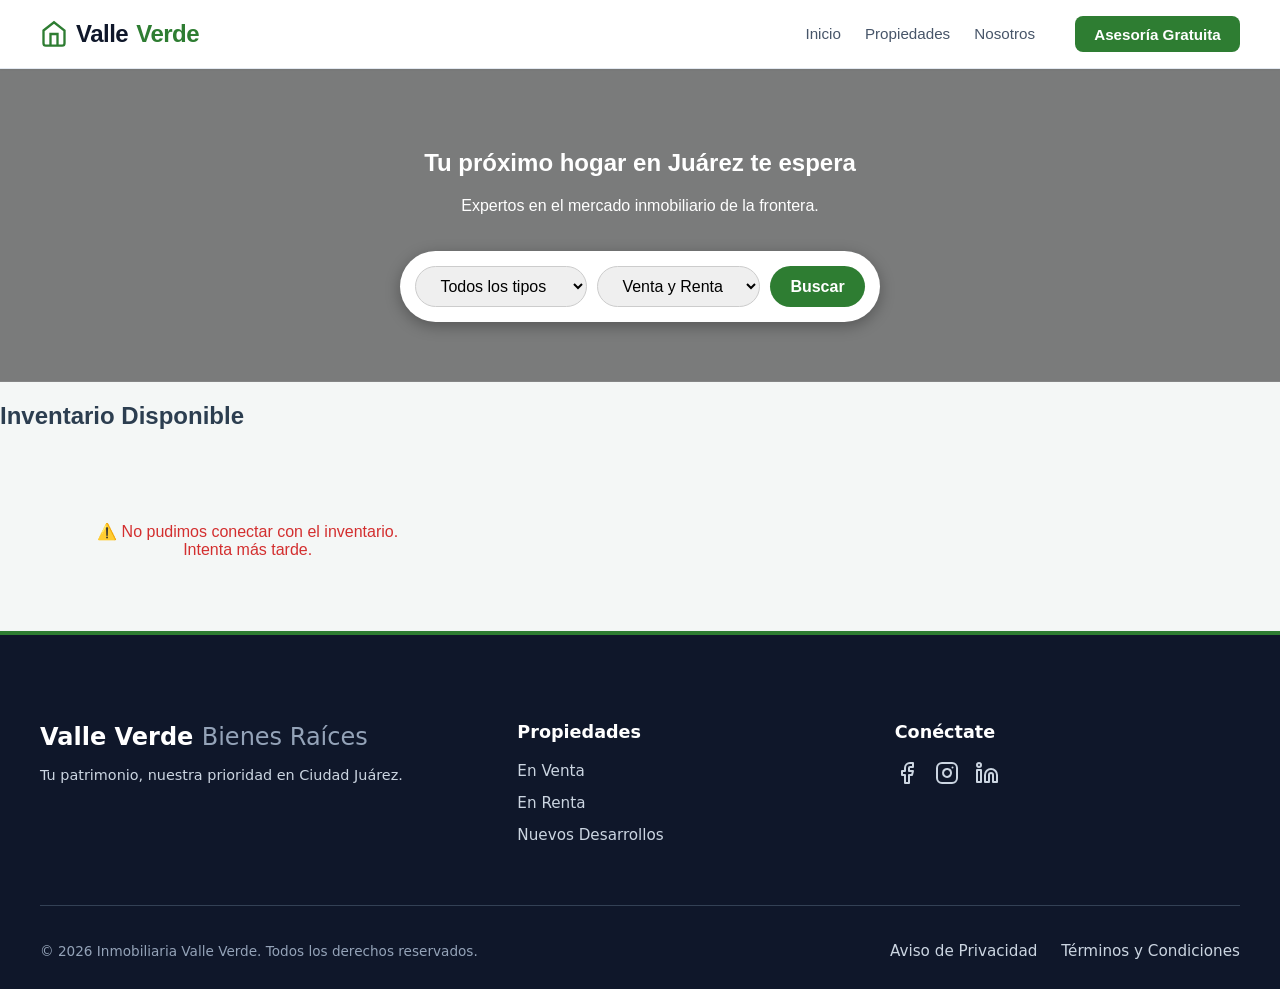
<file: index.html>
<!DOCTYPE html>
<html lang="es">
<head>
    <meta charset="UTF-8">
    <meta name="viewport" content="width=device-width, initial-scale=1.0">
    <title>Inmobiliaria Valle Verde | Plataforma Inmobiliaria</title>
    <link rel="stylesheet" href="style.css">
    <script src="main.js" defer></script>
</head>
<body>

    <header class="site-header" id="main-header">
        <div class="header-container">
        
        <a href="/" class="header-logo">
        <svg class="logo-icon" viewBox="0 0 24 24" width="28" height="28" stroke="currentColor" stroke-width="2" fill="none"><path d="M3 9l9-7 9 7v11a2 2 0 0 1-2 2H5a2 2 0 0 1-2-2z"></path><polyline points="9 22 9 12 15 12 15 22"></polyline></svg>
        Valle<span>Verde</span>
        </a>

        <button class="mobile-menu-btn" id="mobile-menu-btn" aria-label="Abrir menú">
        <svg viewBox="0 0 24 24" width="28" height="28" stroke="currentColor" stroke-width="2" fill="none"><line x1="3" y1="12" x2="21" y2="12"></line><line x1="3" y1="6" x2="21" y2="6"></line><line x1="3" y1="18" x2="21" y2="18"></line></svg>
        </button>

        <nav class="main-nav" id="main-nav">
        <ul class="nav-list">
            <li><a href="#inicio" class="nav-link">Inicio</a></li>
            <li><a href="#propiedades" class="nav-link">Propiedades</a></li>
            <li><a href="#nosotros" class="nav-link">Nosotros</a></li>
        </ul>
        
        <div class="header-actions">
            <a href="#contacto" class="btn-primary">Asesoría Gratuita</a>
        </div>
        </nav>

        </div>
    </header>

    <section id="inicio" class="hero">
        <h1>Tu próximo hogar en Juárez te espera</h1>
        <p>Expertos en el mercado inmobiliario de la frontera.</p>
        
        <div class="filter-bar">
            <select id="filtro-tipo">
                <option value="todos">Todos los tipos</option>
                <option value="casa">Casas</option>
                <option value="departamento">Departamentos</option>
                <option value="local">Locales</option>
                <option value="terreno">Terrenos</option>
                
            </select>
            <select id="filtro-operacion">
                <option value="todos">Venta y Renta</option>
                <option value="venta">Venta</option>
                <option value="renta">Renta</option>
            </select>
            <button onclick="aplicarFiltros()">Buscar</button>
        </div>
    </section>

    <main class="container">
        <h2 id="propiedades">Inventario Disponible</h2>
        <div class="propiedades-grid" id="lista-propiedades">
            </div>
    </main>

    <div id="modal-lead" class="modal">
        <div class="modal-content">
            <span class="close" onclick="cerrarModal()">&times;</span>
            <h3>Me interesa esta propiedad</h3>
            <p id="propiedad-seleccionada-nombre" style="color: var(--color-secundario); font-weight: bold;"></p>
            
            <form id="form-lead">
                <input type="hidden" id="propiedad-id">
                <input type="text" id="nombre" placeholder="Tu nombre completo" required>
                <input type="email" id="email" placeholder="Correo electrónico" required>
                <input type="tel" id="telefono" placeholder="WhatsApp / Teléfono" required>
                <textarea id="notas" placeholder="¿Tienes alguna duda específica?"></textarea>
                <button type="submit">Enviar Información</button>
            </form>
        </div>
    </div>

    <footer class="site-footer">
  <div class="footer-container">
    
    <div class="footer-brand">
      <h3 class="footer-logo">Valle Verde <span>Bienes Raíces</span></h3>
      <p class="footer-tagline">Tu patrimonio, nuestra prioridad en Ciudad Juárez.</p>
    </div>

    <div class="footer-links">
      <h4>Propiedades</h4>
      <ul>
        <li><a href="#en-venta">En Venta</a></li>
        <li><a href="#en-renta">En Renta</a></li>
        <li><a href="#desarrollos">Nuevos Desarrollos</a></li>
      </ul>
    </div>

    <div class="footer-social">
      <h4>Conéctate</h4>
      <div class="social-icons">
        <a href="#" target="_blank" aria-label="Facebook de Valle Verde" class="icon-link">
          <svg viewBox="0 0 24 24" width="24" height="24" stroke="currentColor" stroke-width="2" fill="none" stroke-linecap="round" stroke-linejoin="round"><path d="M18 2h-3a5 5 0 0 0-5 5v3H7v4h3v8h4v-8h3l1-4h-4V7a1 1 0 0 1 1-1h3z"></path></svg>
        </a>
        <a href="#" target="_blank" aria-label="Instagram de Valle Verde" class="icon-link">
          <svg viewBox="0 0 24 24" width="24" height="24" stroke="currentColor" stroke-width="2" fill="none" stroke-linecap="round" stroke-linejoin="round"><rect x="2" y="2" width="20" height="20" rx="5" ry="5"></rect><path d="M16 11.37A4 4 0 1 1 12.63 8 4 4 0 0 1 16 11.37z"></path><line x1="17.5" y1="6.5" x2="17.51" y2="6.5"></line></svg>
        </a>
        <a href="#" target="_blank" aria-label="LinkedIn de Valle Verde" class="icon-link">
          <svg viewBox="0 0 24 24" width="24" height="24" stroke="currentColor" stroke-width="2" fill="none" stroke-linecap="round" stroke-linejoin="round"><path d="M16 8a6 6 0 0 1 6 6v7h-4v-7a2 2 0 0 0-2-2 2 2 0 0 0-2 2v7h-4v-7a6 6 0 0 1 6-6z"></path><rect x="2" y="9" width="4" height="12"></rect><circle cx="4" cy="4" r="2"></circle></svg>
        </a>
      </div>
    </div>

  </div>
  
  <div class="footer-bottom">
    <p>&copy; 2026 Inmobiliaria Valle Verde. Todos los derechos reservados.</p>
    <div class="legal-links">
      <a href="#privacidad">Aviso de Privacidad</a>
      <a href="#terminos">Términos y Condiciones</a>
    </div>
  </div>
</footer>

</body>
</html>
</file>
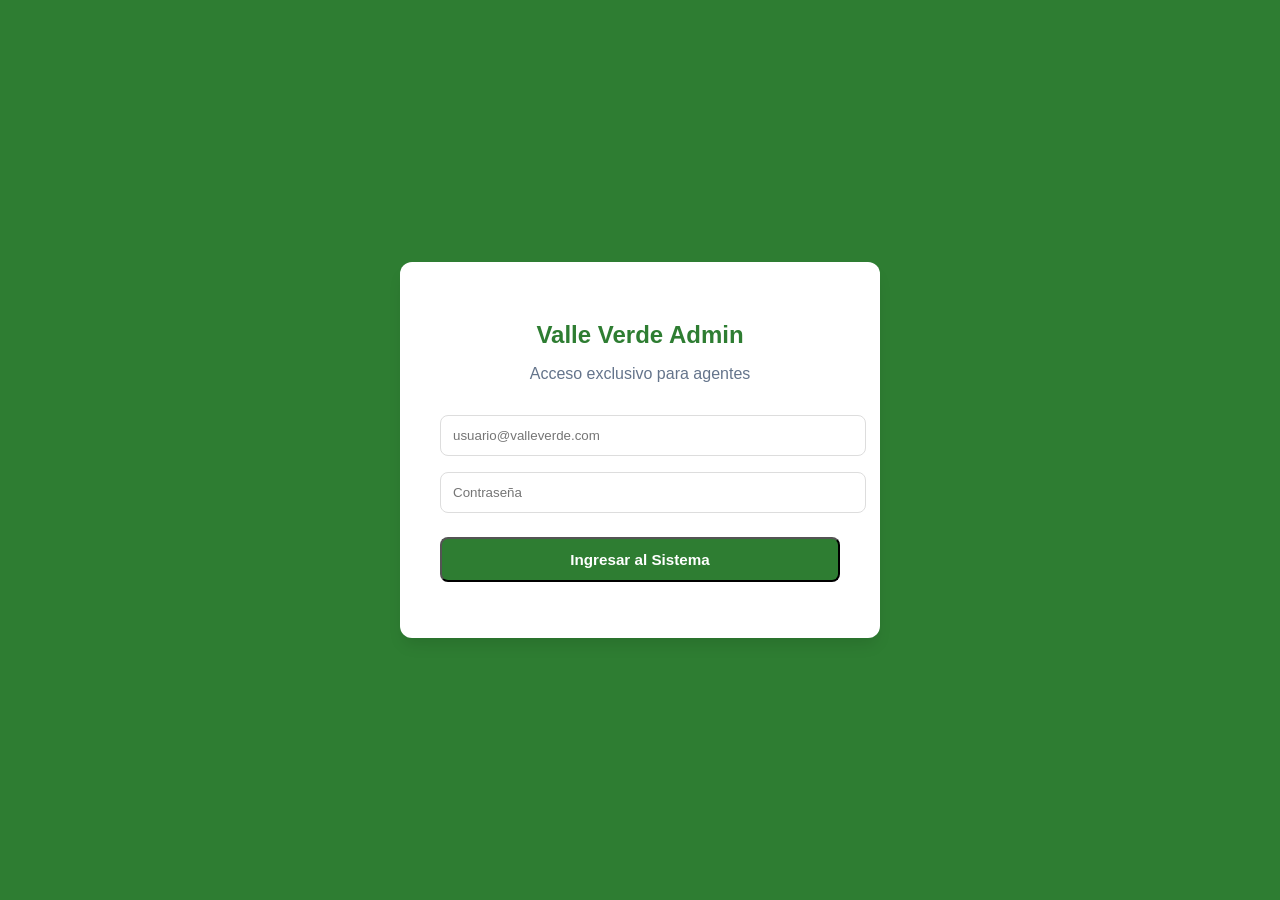
<file: dashboard.html>
<!DOCTYPE html>
<html lang="es">
<head>
    <meta charset="UTF-8">
    <meta name="viewport" content="width=device-width, initial-scale=1.0">
    <title>Dashboard | Inmobiliaria Valle Verde</title>
    <link rel="stylesheet" href="style.css">
    <style>
        /* Estilos específicos inline para el Login Overlay */
        #login-overlay {
            position: fixed; top: 0; left: 0; width: 100%; height: 100%;
            background: var(--color-brand-primary);
            display: flex; justify-content: center; align-items: center;
            z-index: 2000;
        }
        .login-card {
            background: white; padding: 2.5rem; border-radius: var(--radius-lg);
            width: 100%; max-width: 400px; box-shadow: var(--shadow-lg); text-align: center;
        }
        .hidden { display: none !important; }
    </style>
</head>
<body>

    <!-- 1. PANTALLA DE LOGIN -->
    <div id="login-overlay">
        <div class="login-card">
            <h2 style="color: var(--color-brand-primary); margin-bottom: 0.5rem;">Valle Verde Admin</h2>
            <p style="color: var(--color-text-muted); margin-bottom: 2rem;">Acceso exclusivo para agentes</p>
            
            <form id="login-form">
                <input type="email" id="email" placeholder="usuario@valleverde.com" required 
                       style="width: 100%; padding: 12px; margin-bottom: 1rem; border: 1px solid #ddd; border-radius: 8px;">
                <input type="password" id="password" placeholder="Contraseña" required 
                       style="width: 100%; padding: 12px; margin-bottom: 1.5rem; border: 1px solid #ddd; border-radius: 8px;">
                <button type="submit" class="btn-primary" style="width: 100%; padding: 12px;">Ingresar al Sistema</button>
            </form>
            <p id="login-error" style="color: #d32f2f; margin-top: 1rem; font-size: 0.9rem;"></p>
        </div>
    </div>

    <!-- 2. LAYOUT DEL DASHBOARD -->
    <div class="dashboard-layout hidden" id="dashboard-app">
        <!-- Sidebar -->
        <aside class="sidebar">
            <div style="margin-bottom: 2rem; padding-left: 1rem;">
                <h3 style="color: var(--color-brand-primary); margin: 0;">Valle Verde</h3>
                <span style="font-size: 0.8rem; color: var(--color-text-muted);">Panel de Control</span>
            </div>
            
            <ul class="sidebar-menu">
                <li><a href="#" class="sidebar-link active">📊 Resumen</a></li>
                <li><a href="#" class="sidebar-link">👥 Leads (CRM)</a></li>
                <li><a href="#" class="sidebar-link">🏠 Propiedades</a></li>
                <li><a href="#" class="sidebar-link">👔 Agentes</a></li>
            </ul>

            <div style="margin-top: auto; padding: 1rem;">
                <button onclick="logout()" style="background: none; border: none; color: #d32f2f; cursor: pointer; font-weight: 600;">
                    ← Cerrar Sesión
                </button>
            </div>
        </aside>

        <!-- Main Content -->
        <main style="padding: 2rem; background-color: #f8fafc;">
            <header style="display: flex; justify-content: space-between; align-items: center; margin-bottom: 2rem;">
                <h1 style="margin: 0; font-size: 1.8rem;">Hola, <span id="user-name">Agente</span> 👋</h1>
                <span style="background: white; padding: 0.5rem 1rem; border-radius: 20px; font-size: 0.9rem; border: 1px solid #e2e8f0;">
                    📅 <span id="current-date">Hoy</span>
                </span>
            </header>

            <!-- KPIs -->
            <div class="stat-grid">
                <div class="stat-card">
                    <div class="stat-label">Leads Nuevos</div>
                    <div class="stat-value">12</div>
                    <div style="color: var(--color-success-text); font-size: 0.85rem; margin-top: 0.5rem;">↑ 4 hoy</div>
                </div>
                <div class="stat-card">
                    <div class="stat-label">Propiedades Activas</div>
                    <div class="stat-value">28</div>
                </div>
                <div class="stat-card">
                    <div class="stat-label">Cierres del Mes</div>
                    <div class="stat-value">3</div>
                </div>
            </div>

            <!-- Tabla Reciente -->
            <div class="card" style="padding: 0; border: none; box-shadow: var(--shadow-sm);">
                <div style="padding: 1.5rem; border-bottom: 1px solid var(--color-border); display: flex; justify-content: space-between;">
                    <h3 style="margin: 0;">Últimos Interesados</h3>
                    <button class="btn-primary" style="padding: 0.4rem 1rem; font-size: 0.85rem;">Ver Todos</button>
                </div>
                <table class="data-table" style="margin-top: 0; border-radius: 0;">
                    <thead>
                        <tr>
                            <th>Nombre</th>
                            <th>Interés</th>
                            <th>Fecha</th>
                            <th>Estado</th>
                            <th>Acción</th>
                        </tr>
                    </thead>
                    <tbody id="leads-table-body">
                        <!-- Se llenará con JS -->
                        <tr><td colspan="5" style="text-align:center;">Cargando datos...</td></tr>
                    </tbody>
                </table>
            </div>
        </main>
    </div>

    <script>
        const API_URL = 'https://valle-verde-plataforma-dev.onrender.com/api'; // Ajustar a localhost en dev
        
        // Lógica de Login
        document.getElementById('login-form').addEventListener('submit', async (e) => {
            e.preventDefault();
            const email = document.getElementById('email').value;
            const password = document.getElementById('password').value;
            const errorMsg = document.getElementById('login-error');

            try {
                const res = await fetch(`${API_URL}/auth/login`, {
                    method: 'POST',
                    headers: { 'Content-Type': 'application/json' },
                    body: JSON.stringify({ email, password })
                });
                
                const data = await res.json();

                if (res.ok) {
                    localStorage.setItem('vv_token', data.data.token);
                    localStorage.setItem('vv_user', data.data.nombre);
                    iniciarDashboard(data.data.nombre);
                } else {
                    errorMsg.innerText = data.message || 'Error de acceso';
                }
            } catch (err) {
                errorMsg.innerText = 'Error de conexión con el servidor.';
            }
        });

        function iniciarDashboard(nombre) {
            document.getElementById('login-overlay').classList.add('hidden');
            document.getElementById('dashboard-app').classList.remove('hidden');
            document.getElementById('user-name').innerText = nombre;
            
            const options = { weekday: 'long', year: 'numeric', month: 'long', day: 'numeric' };
            document.getElementById('current-date').innerText = new Date().toLocaleDateString('es-MX', options);
            
            cargarLeads();
        }

        async function cargarLeads() {
            const tbody = document.getElementById('leads-table-body');
            try {
                const token = localStorage.getItem('vv_token');
                const res = await fetch(`${API_URL}/leads`, {
                    headers: {
                        'Authorization': token,
                        'Content-Type': 'application/json'
                    }
                });
                const json = await res.json();
                
                if (json.status === 'success' && json.data.length > 0) {
                    tbody.innerHTML = json.data.map(lead => {
                        const propiedad = lead.propiedades ? lead.propiedades.titulo : 'Propiedad General';
                        const fecha = new Date(lead.created_at).toLocaleDateString('es-MX');
                        
                        return `
                            <tr>
                                <td>${lead.nombre}<br><small style="color:#666">${lead.email}</small></td>
                                <td>${propiedad}</td>
                                <td>${fecha}</td>
                                <td><span class="badge badge-venta">Nuevo</span></td>
                                <td>
                                    <a href="tel:${lead.telefono}" style="color: var(--color-brand-primary); text-decoration:none; font-weight: bold;">Llamar</a>
                                </td>
                            </tr>
                        `;
                    }).join('');
                } else {
                    tbody.innerHTML = '<tr><td colspan="5" style="text-align:center; padding: 2rem;">No hay leads registrados aún.</td></tr>';
                }
            } catch (error) {
                console.error(error);
                tbody.innerHTML = '<tr><td colspan="5" style="text-align:center; color: red;">Error al cargar leads.</td></tr>';
            }
        }

        function logout() {
            localStorage.removeItem('vv_token');
            location.reload();
        }

        // Auto-login simple para desarrollo
        if (localStorage.getItem('vv_token')) {
            iniciarDashboard(localStorage.getItem('vv_user') || 'Agente');
        }
    </script>
</body>
</html>
</file>
<file: style.css>
/* ==========================================
   DESIGN SYSTEM: INMOBILIARIA VALLE VERDE
   Tokens & Variables Globales
   ========================================== */
:root {
    /* Brand Colors */
    --color-brand-primary: #2e7d32;   /* Verde Bosque */
    --color-brand-secondary: #4caf50; /* Verde Vibrante */
    --color-brand-accent: #e67e22;    /* Naranja CTA */
    --color-brand-accent-hover: #d35400;

    /* Neutral Colors */
    --color-surface-bg: #f4f7f6;
    --color-surface-card: #ffffff;
    --color-text-main: #2c3e50;
    --color-text-muted: #64748b;
    --color-border: #e2e8f0;

    /* Feedback Colors */
    --color-success-bg: #dcfce7;
    --color-success-text: #166534;
    --color-info-bg: #e0f2fe;
    --color-info-text: #0284c7;

    /* Spacing & Layout */
    --radius-md: 8px;
    --radius-lg: 12px;
    --shadow-sm: 0 1px 2px 0 rgba(0, 0, 0, 0.05);
    --shadow-md: 0 4px 6px -1px rgba(0, 0, 0, 0.1);
    --shadow-lg: 0 10px 15px -3px rgba(0, 0, 0, 0.1);
}

body {
    font-family: 'Segoe UI', Tahoma, Geneva, Verdana, sans-serif;
    background-color: var(--color-surface-bg);
    margin: 0;
    color: var(--color-text-main);
}

/* ==========================================
   ESTILOS DEL HEADER
   ========================================== */
.site-header {
  background-color: #ffffff;
  border-bottom: 1px solid var(--color-border);
  position: sticky;
  top: 0;
  z-index: 1000;
  box-shadow: var(--shadow-sm);
}

.header-container {
  max-width: 1200px;
  margin: 0 auto;
  padding: 1rem 2rem;
  display: flex;
  justify-content: space-between;
  align-items: center;
}

.header-logo {
  display: flex;
  align-items: center;
  gap: 0.5rem;
  font-size: 1.5rem;
  font-weight: 800;
  color: #0f172a; 
  text-decoration: none;
  letter-spacing: -0.5px;
}

.header-logo span {
  color: var(--color-brand-primary);
}

.logo-icon {
  color: var(--color-brand-primary);
}

.main-nav {
  display: flex;
  align-items: center;
  gap: 2.5rem;
}

.nav-list {
  display: flex;
  list-style: none;
  gap: 1.5rem;
  margin: 0;
  padding: 0;
}

.nav-link {
  color: #475569;
  text-decoration: none;
  font-weight: 500;
  font-size: 0.95rem;
  transition: color 0.2s ease;
}

.nav-link:hover {
  color: var(--color-brand-primary);
}

.btn-primary {
  background-color: var(--color-brand-primary);
  color: #ffffff;
  padding: 0.6rem 1.2rem;
  border-radius: var(--radius-md);
  text-decoration: none;
  font-weight: 600;
  font-size: 0.95rem;
  transition: background-color 0.2s ease, transform 0.1s ease;
  display: inline-block;
}

.btn-primary:hover {
  background-color: #1b5e20;
  transform: translateY(-1px);
}

.mobile-menu-btn {
  display: none;
  background: none;
  border: none;
  color: #0f172a;
  cursor: pointer;
  padding: 0.5rem;
}

@media (max-width: 768px) {
  .mobile-menu-btn { display: block; }
  
  .main-nav {
    display: none;
    position: absolute;
    top: 100%;
    left: 0;
    width: 100%;
    background-color: #ffffff;
    flex-direction: column;
    padding: 1.5rem 2rem;
    box-shadow: 0 10px 15px -3px rgba(0, 0, 0, 0.1);
    border-top: 1px solid #e2e8f0;
  }

  .main-nav.is-active { display: flex; }
  .nav-list { flex-direction: column; width: 100%; gap: 1rem; margin-bottom: 1.5rem; }
  .nav-link { display: block; width: 100%; padding: 0.5rem 0; font-size: 1.1rem; border-bottom: 1px solid #f1f5f9; }
  .header-actions { width: 100%; }
  .btn-primary { text-align: center; width: 100%; }
}

/* ==========================================
   HERO & FILTROS
   ========================================== */
.hero {
    background: linear-gradient(rgba(0,0,0,0.5), rgba(0,0,0,0.5)), 
                url('https://images.unsplash.com/photo-1560518883-ce09059eeffa?auto=format&fit=crop&w=1200&q=80');
    background-size: cover;
    background-position: center;
    padding: 60px 20px;
    text-align: center;
    color: white;
}

.filter-bar {
    background: white;
    padding: 15px;
    border-radius: 50px;
    display: inline-flex;
    gap: 10px;
    margin-top: 20px;
    box-shadow: 0 4px 15px rgba(0,0,0,0.3);
}

.filter-bar select, .filter-bar button {
    padding: 10px 20px;
    border-radius: 25px;
    border: 1px solid #ccc;
    font-size: 1rem;
}

.filter-bar button {
    background-color: var(--color-brand-primary);
    color: white;
    border: none;
    cursor: pointer;
    font-weight: bold;
}

/* ==========================================
   GRID DE PROPIEDADES (SMART LAYOUT)
   ========================================== */
.propiedades-grid {
    display: grid;
    /* Cuadrícula responsiva automática */
    grid-template-columns: repeat(auto-fill, minmax(300px, 1fr));
    gap: 25px;
    padding: 40px 5%;
    width: 100%;
    box-sizing: border-box;
}

/* ==========================================
   DISEÑO DE LA TARJETA (YANKEE CLEAN)
   ========================================== */
.card {
    background-color: var(--color-surface-card);
    border-radius: var(--radius-lg);
    overflow: hidden;
    box-shadow: var(--shadow-md);
    transition: transform 0.3s ease, box-shadow 0.3s ease;
    display: flex;
    flex-direction: column;
    border: 1px solid var(--color-border);
}

.card:hover {
    transform: translateY(-5px);
    box-shadow: 0 20px 25px -5px rgba(0, 0, 0, 0.1), 0 10px 10px -5px rgba(0, 0, 0, 0.04);
}

.card img {
    width: 100%;
    height: 220px;
    object-fit: cover; /* Evita que la imagen se deforme */
    border-bottom: 3px solid var(--color-brand-primary);
}

.card-content {
    padding: 1.5rem;
    display: flex;
    flex-direction: column;
    flex-grow: 1; /* Empuja el botón siempre abajo */
}

.card-content h3 {
    font-size: 1.25rem;
    color: var(--color-text-main);
    margin: 0.5rem 0;
    font-weight: 700;
    line-height: 1.3;
}

.card-content .precio {
    font-size: 1.4rem;
    color: var(--color-brand-primary);
    font-weight: 800;
    margin-bottom: 0.5rem;
}

.card-content .ubicacion {
    color: var(--color-text-muted);
    font-size: 0.9rem;
    margin-bottom: 1.5rem;
    flex-grow: 1;
}

/* ==========================================
   ETIQUETAS (BADGES) DE OPERACIÓN
   ========================================== */
.badge {
    display: inline-block;
    padding: 0.3rem 0.8rem;
    border-radius: 20px;
    font-size: 0.75rem;
    font-weight: 700;
    letter-spacing: 0.5px;
    margin-bottom: 0.5rem;
    align-self: flex-start;
}

.badge-venta {
    background-color: var(--color-info-bg);
    color: var(--color-info-text);
}

.badge-renta {
    background-color: var(--color-success-bg);
    color: var(--color-success-text);
}

/* ==========================================
   BOTÓN "ME INTERESA" (Naranja Acento)
   ========================================== */
.card-content button {
    background-color: var(--color-brand-accent);
    color: white;
    border: none;
    padding: 12px;
    width: 100%;
    border-radius: var(--radius-md);
    font-size: 1rem;
    font-weight: bold;
    cursor: pointer;
    margin-top: 10px;
    transition: background 0.3s;
}

.card-content button:hover {
    background-color: var(--color-brand-accent-hover);
}

/* ==========================================
   MODAL (FORMULARIO DE LEADS)
   ========================================== */
.modal {
    display: none; 
    position: fixed; 
    z-index: 1000; 
    left: 0; top: 0; width: 100%; height: 100%;
    background-color: rgba(0,0,0,0.7);
    justify-content: center;
    align-items: center;
}

.modal-content {
    background-color: var(--color-surface-card);
    padding: 30px;
    border-radius: 15px;
    width: 90%;
    max-width: 450px;
    position: relative;
    box-shadow: 0 5px 30px rgba(0,0,0,0.5);
}

.close {
    position: absolute; right: 20px; top: 15px;
    font-size: 28px; cursor: pointer; color: #999;
}

#form-lead input, #form-lead textarea {
    width: 100%;
    padding: 12px;
    margin: 10px 0;
    border: 1px solid #ddd;
    border-radius: 8px;
    box-sizing: border-box;
    font-family: inherit;
}

#form-lead button {
    background-color: var(--color-brand-primary);
    color: white;
    border: none;
    padding: 15px;
    width: 100%;
    border-radius: var(--radius-md);
    font-size: 1.1rem;
    font-weight: bold;
    cursor: pointer;
    margin-top: 10px;
}

/* ==========================================
   ESTILOS DEL FOOTER INSTITUCIONAL
   ========================================== */
.site-footer {
  background-color: #0f172a; 
  color: #f8fafc;
  padding: 4rem 2rem 1rem 2rem;
  font-family: 'Inter', system-ui, sans-serif;
  border-top: 4px solid var(--color-brand-primary); 
}

.footer-container {
  max-width: 1200px;
  margin: 0 auto;
  display: flex;
  flex-wrap: wrap;
  justify-content: space-between;
  gap: 2rem;
}

.footer-brand { flex: 1 1 300px; }
.footer-logo { font-size: 1.5rem; font-weight: 700; margin-bottom: 0.5rem; color: #ffffff; }
.footer-logo span { font-weight: 300; color: #94a3b8; }
.footer-tagline { font-size: 0.9rem; color: #cbd5e1; line-height: 1.5; }
.footer-links, .footer-social { flex: 1 1 200px; }
.site-footer h4 { font-size: 1.1rem; margin-bottom: 1.2rem; color: #ffffff; font-weight: 600; }
.footer-links ul { list-style: none; padding: 0; margin: 0; }
.footer-links li { margin-bottom: 0.8rem; }

.footer-links a, .legal-links a {
  color: #cbd5e1;
  text-decoration: none;
  transition: color 0.2s ease;
  font-size: 0.95rem;
}

.footer-links a:hover, .legal-links a:hover { color: var(--color-brand-secondary); }
.social-icons { display: flex; gap: 1rem; }
.icon-link { color: #cbd5e1; transition: transform 0.2s ease, color 0.2s ease; }
.icon-link:hover { color: var(--color-brand-secondary); transform: translateY(-3px); }

.footer-bottom {
  max-width: 1200px;
  margin: 3rem auto 0;
  padding-top: 1.5rem;
  border-top: 1px solid #334155;
  display: flex;
  flex-wrap: wrap;
  justify-content: space-between;
  align-items: center;
  font-size: 0.85rem;
  color: #94a3b8;
}

.legal-links { display: flex; gap: 1.5rem; }

@media (max-width: 768px) {
  .footer-bottom { flex-direction: column; text-align: center; gap: 1rem; }
}

/* ==========================================
   DASHBOARD & ADMIN UI (SaaS Ready)
   ========================================== */
.dashboard-layout {
    display: grid;
    grid-template-columns: 250px 1fr;
    min-height: 100vh;
}

.sidebar {
    background-color: #ffffff;
    border-right: 1px solid var(--color-border);
    padding: 2rem 1rem;
}

.sidebar-menu {
    list-style: none;
    padding: 0;
}

.sidebar-link {
    display: block;
    padding: 0.75rem 1rem;
    color: var(--color-text-main);
    text-decoration: none;
    border-radius: var(--radius-md);
    margin-bottom: 0.5rem;
    font-weight: 500;
}

.sidebar-link:hover, .sidebar-link.active {
    background-color: var(--color-info-bg);
    color: var(--color-info-text);
}

.stat-grid {
    display: grid;
    grid-template-columns: repeat(auto-fit, minmax(200px, 1fr));
    gap: 1.5rem;
    margin-bottom: 2rem;
}

.stat-card {
    background: var(--color-surface-card);
    padding: 1.5rem;
    border-radius: var(--radius-md);
    box-shadow: var(--shadow-sm);
    border: 1px solid var(--color-border);
}

.stat-value {
    font-size: 2rem;
    font-weight: 700;
    color: var(--color-brand-primary);
    margin-top: 0.5rem;
}

.stat-label {
    color: var(--color-text-muted);
    font-size: 0.875rem;
    text-transform: uppercase;
    letter-spacing: 0.05em;
}

/* Estados Vacíos (Empty States) */
.empty-state {
    text-align: center;
    padding: 4rem 2rem;
    color: var(--color-text-muted);
}

/* ==========================================
   TABLAS DE DATOS (Dashboard)
   ========================================== */
.data-table {
    width: 100%;
    border-collapse: collapse;
    background: var(--color-surface-card);
    border-radius: var(--radius-md);
    overflow: hidden;
    box-shadow: var(--shadow-sm);
    margin-top: 1rem;
    font-size: 0.95rem;
}

.data-table th, .data-table td {
    padding: 1rem;
    text-align: left;
    border-bottom: 1px solid var(--color-border);
}

.data-table th {
    background-color: #f8fafc;
    font-weight: 600;
    color: var(--color-text-muted);
    font-size: 0.85rem;
    text-transform: uppercase;
    letter-spacing: 0.05em;
}

.data-table tr:hover {
    background-color: #f8fafc;
}
</file>
